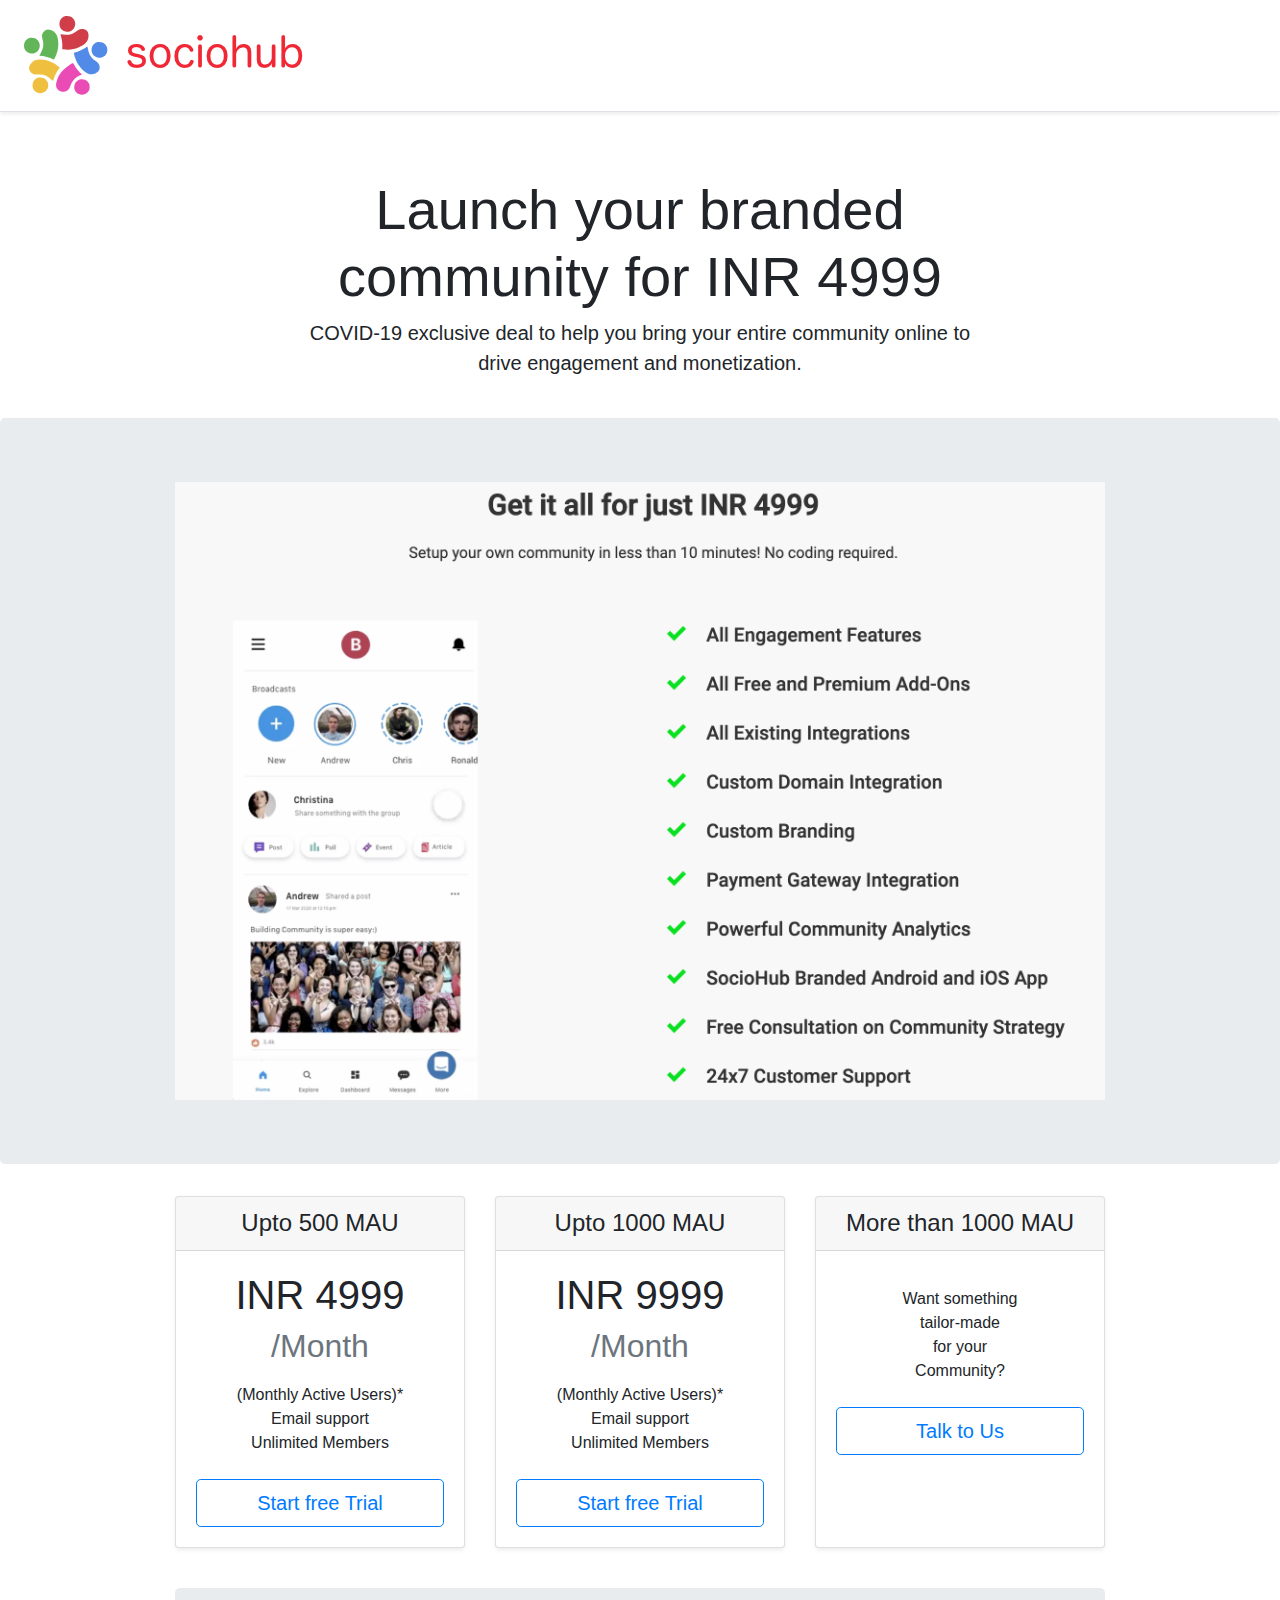
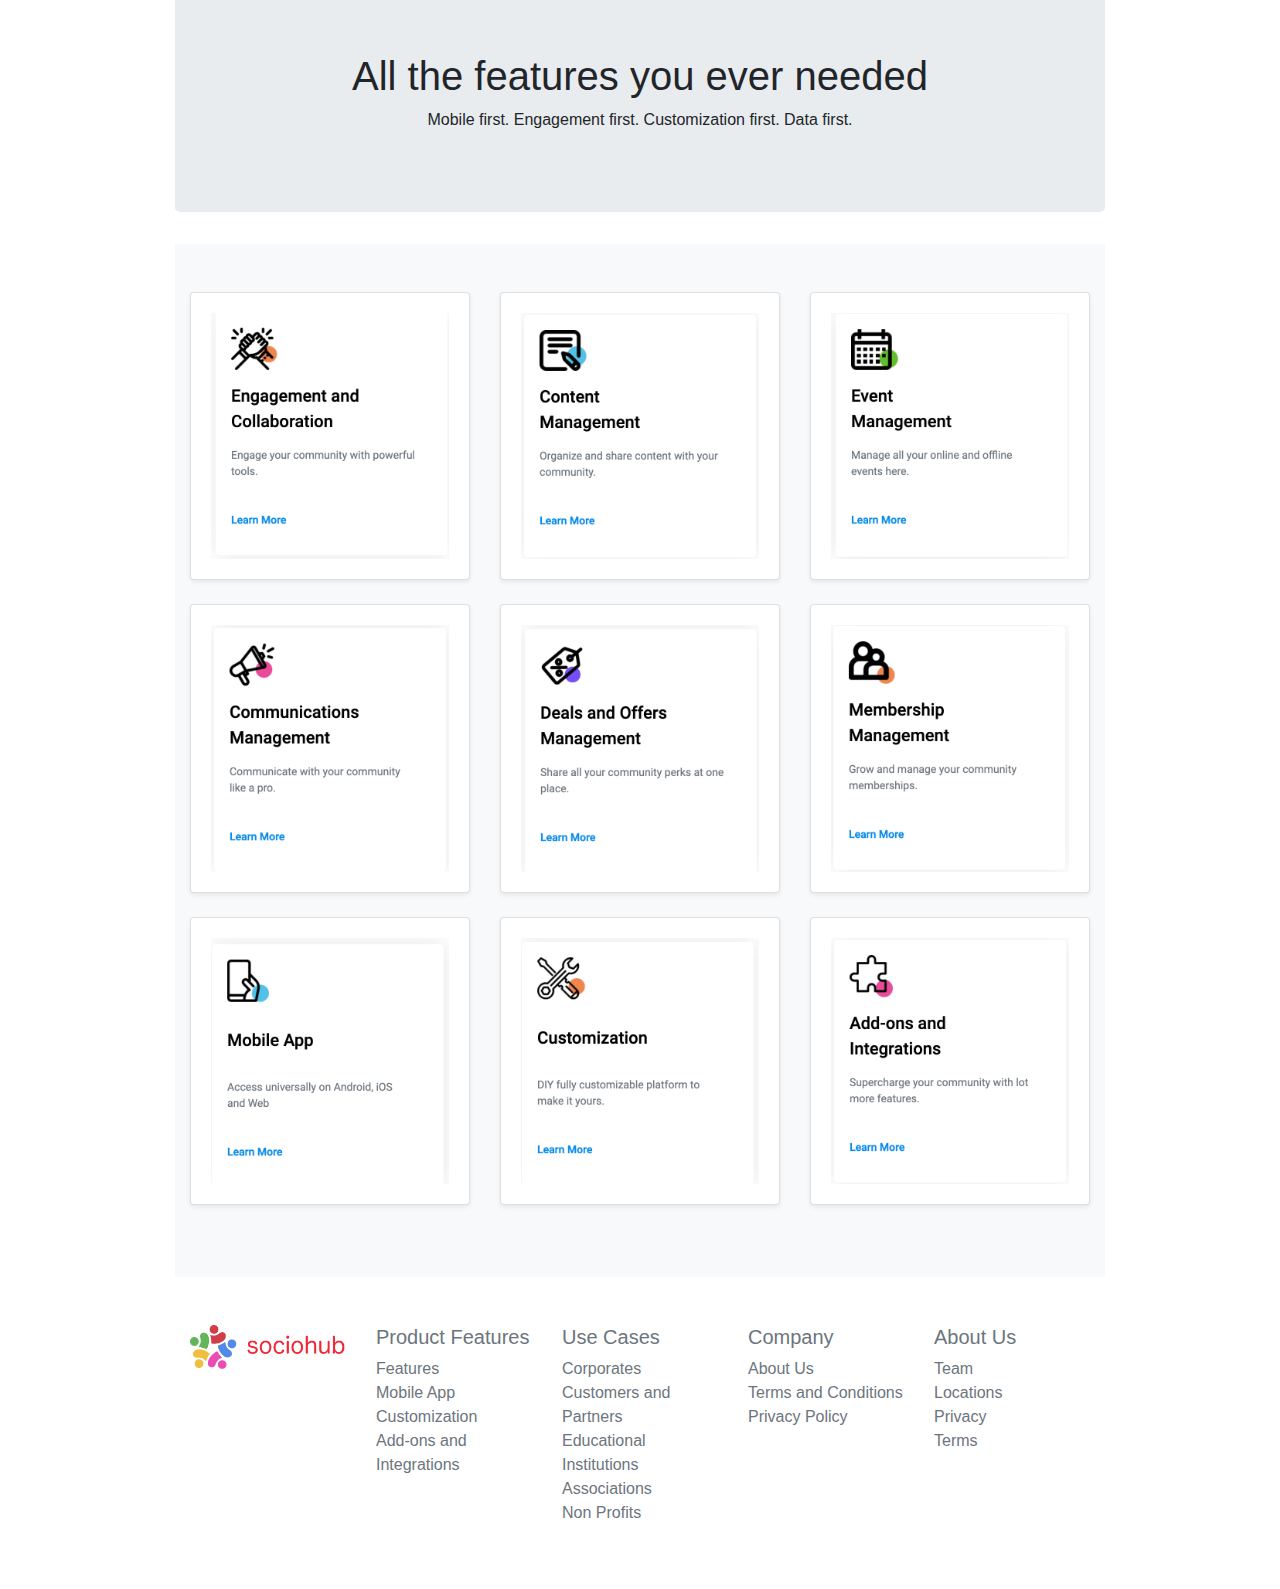
<file: pricing.html>
<!doctype html>
<html lang="en">
  <head>
    <meta charset="utf-8">
    <meta name="viewport" content="width=device-width, initial-scale=1, shrink-to-fit=no">
    <meta name="description" content="">
    <meta name="author" content="Mark Otto, Jacob Thornton, and Bootstrap contributors">
    <meta name="generator" content="Jekyll v4.1.1">
    <title>Pricing</title>

    <link rel="canonical" href="https://getbootstrap.com/docs/4.5/examples/pricing/">

    <!-- Bootstrap core CSS -->
<link href="https://stackpath.bootstrapcdn.com/bootstrap/4.5.2/css/bootstrap.min.css" rel="stylesheet">

    <style>
      .bd-placeholder-img {
        font-size: 1.125rem;
        text-anchor: middle;
        -webkit-user-select: none;
        -moz-user-select: none;
        -ms-user-select: none;
        user-select: none;
      }

      @media (min-width: 768px) {
        .bd-placeholder-img-lg {
          font-size: 3.5rem;
        }
      }
    </style>
    <!-- Custom styles for this template -->
    <link href="pricing.css" rel="stylesheet">
  </head>
  <body>
    <div class="d-flex flex-column flex-md-row align-items-center p-3 px-md-4 mb-3 bg-white border-bottom shadow-sm">
  
  <a href="index.html"><img class="img-responsive" src="sociohublogo.png" alt="Italian Trulli"></a>
  
 
  
  </nav>
  
</div>

<div class="pricing-header px-3 py-3 pt-md-5 pb-md-4 mx-auto text-center">
  <h1 class="display-4">Launch your branded community for INR 4999</h1>
  <p class="lead">COVID-19 exclusive deal to help you bring your entire community online to drive engagement and monetization.</p>
</div>


 <div>

  <section class="jumbotron text-center">
    <div class="container">
      
      <img class="img-fluid" src="image6.png" alt="Sociohub">
      
     
    </div>
  </section>

</div>

<div class="container">
  <div class="card-deck mb-3 text-center">
    <div class="card mb-4 shadow-sm">
      <div class="card-header">
        <h4 class="my-0 font-weight-normal">Upto 500 MAU</h4>
      </div>
      <div class="card-body">
        <h1 class="card-title pricing-card-title">INR 4999 <small class="text-muted">/Month</small></h1>
        <ul class="list-unstyled mt-3 mb-4">
          
          <li>(Monthly Active Users)*</li>
          <li>Email support</li>
          <li>Unlimited Members</li>
        </ul>
        <button type="button" class="btn btn-lg btn-block btn-outline-primary">Start free Trial</button>
      </div>
    </div>
    <div class="card mb-4 shadow-sm">
      <div class="card-header">
        <h4 class="my-0 font-weight-normal">Upto 1000 MAU</h4>
      </div>
      <div class="card-body">
        <h1 class="card-title pricing-card-title">INR 9999 <small class="text-muted">/Month</small></h1>
        <ul class="list-unstyled mt-3 mb-4">
          
          <li>(Monthly Active Users)*</li>
          <li>Email support</li>
          <li>Unlimited Members</li>
        </ul>
        <button type="button" class="btn btn-lg btn-block btn-outline-primary">Start free Trial</button>
      </div>
    </div>
    <div class="card mb-4 shadow-sm">
      <div class="card-header">
        <h4 class="my-0 font-weight-normal">More than 1000 MAU</h4>
      </div>
      <div class="card-body">
        
        <ul class="list-unstyled mt-3 mb-4">
          <li>Want something</li>
          <li>tailor-made</li>
          <li>for your</li>
          <li>Community?</li>
        </ul>
        <button type="button" class="btn btn-lg btn-block btn-outline-primary">Talk to Us</button>
      </div>
    </div>
  </div>

  <main role="main">

  <div>

  <section class="jumbotron text-center">
    <div class="container">
      <h1>All the features you ever needed</h1>
      <p>Mobile first. Engagement first. Customization first. Data first.</p>
      
     
    </div>
  </section>

</div>

  <div class="album py-5 bg-light">
    <div class="container">

      <div class="row">
        <div class="col-md-4">
          <div class="card mb-4 shadow-sm">
            <div class="card-body">
              <img class="img-fluid card-image-top" src="image7.png" alt="Sociohub">
              
              <div class="d-flex justify-content-between align-items-center">
              </div>
            </div>
          </div>
        </div>

        <div class="col-md-4">
          <div class="card mb-4 shadow-sm">
            <div class="card-body">
              <img class="img-fluid card-image-top" src="image8.png" alt="Sociohub">
              
              <div class="d-flex justify-content-between align-items-center">
              </div>
            </div>
          </div>
        </div>

        <div class="col-md-4">
          <div class="card mb-4 shadow-sm">
            <div class="card-body">
              <img class="img-fluid card-image-top" src="image9.png" alt="Sociohub">
              
              <div class="d-flex justify-content-between align-items-center">
              </div>
            </div>
          </div>
        </div>

        <div class="col-md-4">
          <div class="card mb-4 shadow-sm">
            <div class="card-body">
              <img class="img-fluid card-image-top" src="image10.png" alt="Sociohub">
              
              <div class="d-flex justify-content-between align-items-center">
              </div>
            </div>
          </div>
        </div>

         <div class="col-md-4">
          <div class="card mb-4 shadow-sm">
            <div class="card-body">
              <img class="img-fluid card-image-top" src="image11.png" alt="Sociohub">
              
              <div class="d-flex justify-content-between align-items-center">
              </div>
            </div>
          </div>
        </div>

         <div class="col-md-4">
          <div class="card mb-4 shadow-sm">
            <div class="card-body">
              <img class="img-fluid card-image-top" src="image12.png" alt="Sociohub">
              
              <div class="d-flex justify-content-between align-items-center">
              </div>
            </div>
          </div>
        </div>

         <div class="col-md-4">
          <div class="card mb-4 shadow-sm">
            <div class="card-body">
              <img class="img-fluid card-image-top" src="image13.png" alt="Sociohub">
              
              <div class="d-flex justify-content-between align-items-center">
              </div>
            </div>
          </div>
        </div>

         <div class="col-md-4">
          <div class="card mb-4 shadow-sm">
            <div class="card-body">
              <img class="img-fluid card-image-top" src="image14.png" alt="Sociohub">
              
              <div class="d-flex justify-content-between align-items-center">
              </div>
            </div>
          </div>
        </div>

         <div class="col-md-4">
          <div class="card mb-4 shadow-sm">
            <div class="card-body">
              <img class="img-fluid card-image-top" src="image15.png" alt="Sociohub">
              
              <div class="d-flex justify-content-between align-items-center">
              </div>
            </div>
          </div>
        </div>



        
        

      </div>
    </div>
  </div>




</main>


 

<footer class="text-muted">
<footer class="container py-5">
  <div class="row">
    <div class="col-12 col-md">
      <a href="index.html"><img class="img-fluid sociohub sociohub" src="sociohublogo.png" alt="Sociohub"></a>
      
    </div>
    <div class="col-6 col-md">
      <h5>Product Features</h5>
      <ul class="list-unstyled text-small">
        <li><a class="text-muted" href="#">Features</a></li>
        <li><a class="text-muted" href="#">Mobile App</a></li>
        <li><a class="text-muted" href="#">Customization</a></li>
        <li><a class="text-muted" href="#">Add-ons and Integrations</a></li>
    
      </ul>
    </div>
    <div class="col-6 col-md">
      <h5>Use Cases</h5>
      <ul class="list-unstyled text-small">
        <li><a class="text-muted" href="#">Corporates</a></li>
        <li><a class="text-muted" href="#">Customers and Partners</a></li>
        <li><a class="text-muted" href="#">Educational Institutions</a></li>
        <li><a class="text-muted" href="#">Associations</a></li>
        <li><a class="text-muted" href="#">Non Profits</a></li>
      </ul>
    </div>
    <div class="col-6 col-md">
      <h5>Company</h5>
      <ul class="list-unstyled text-small">
        <li><a class="text-muted" href="#">About Us</a></li>
        <li><a class="text-muted" href="#">Terms and Conditions</a></li>
        <li><a class="text-muted" href="#">Privacy Policy</a></li>
      </ul>
    </div>
    <div class="col-6 col-md">
      <h5>About Us</h5>
      <ul class="list-unstyled text-small">
        <li><a class="text-muted" href="#">Team</a></li>
        <li><a class="text-muted" href="#">Locations</a></li>
        <li><a class="text-muted" href="#">Privacy</a></li>
        <li><a class="text-muted" href="#">Terms</a></li>
      </ul>
    </div>
  </div>
</footer>
</footer>
</div>
</body>
</html>
</file>
<file: pricing.css>
html {
  font-size: 14px;
}
@media (min-width: 768px) {
  html {
    font-size: 16px;
  }
}

.container {
  max-width: 960px;
}

.pricing-header {
  max-width: 700px;
}

.card-deck .card {
  min-width: 220px;
}
</file>
